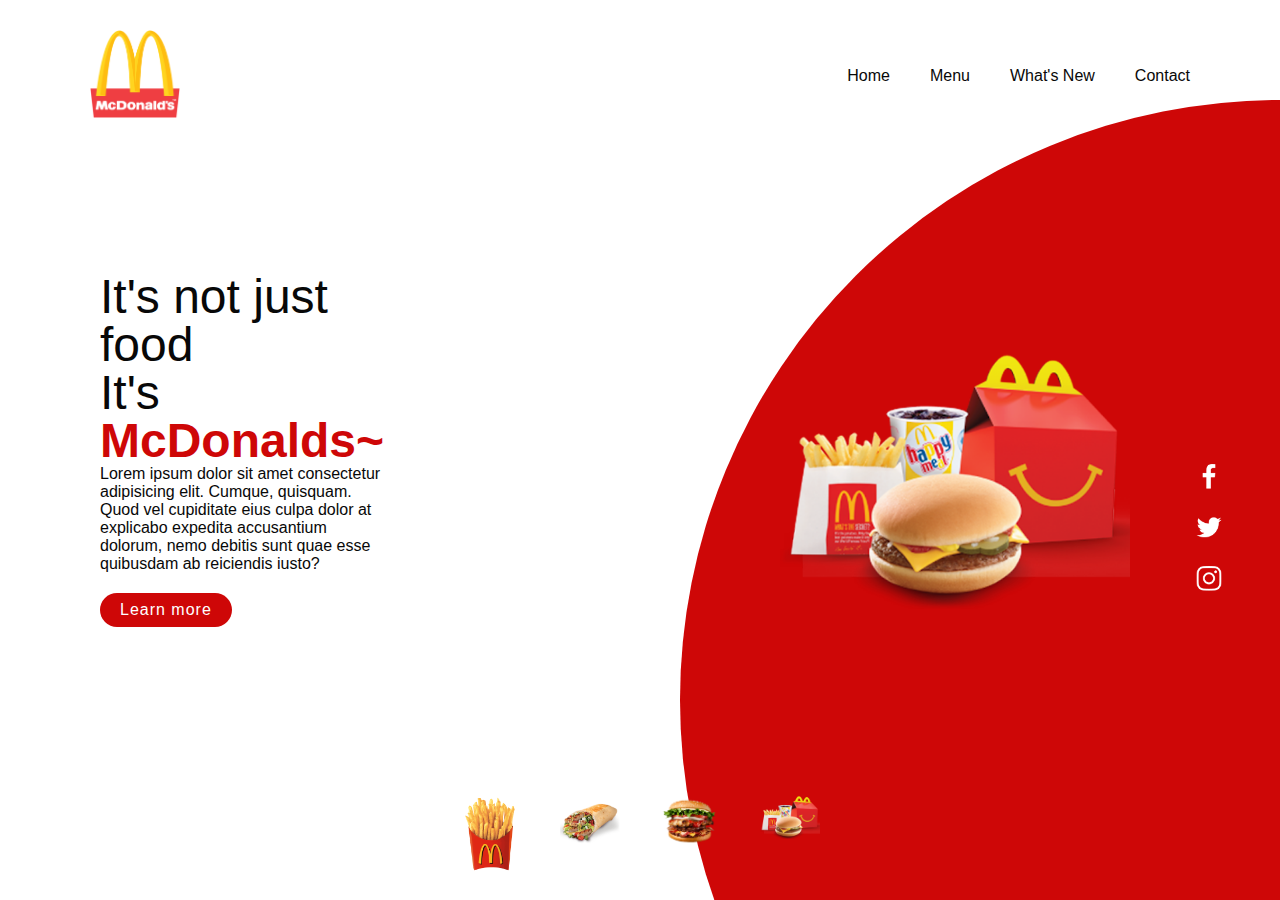
<file: Codsoft/index.html>
<!DOCTYPE html>
<html lang="en">
    <head>
        <meta charset ="UTF-8">
        <title> McDonalds website landing page</title>
        <link rel="stylesheet" href="style.css">
    </head>
    <body>
        <section>
            <div class="circle"></div>
            <header>
                <a href="#" > <img src ="images/m2.png" class="logo"></a>
                <ul> 
                    <li><a href="#">Home</a></li>
                    <li><a href="#">Menu</a></li>
                    <li><a href="#">What's New</a></li>
                    <li><a href="#">Contact</a></li>
                </ul>
            </header>
            <div class="content">
                <div class="textBox">
                    <h2> It's not just food<br>It's <span>McDonalds~</span></h2>
                    <p>Lorem ipsum dolor sit amet consectetur adipisicing elit. Cumque, quisquam. Quod vel cupiditate eius culpa dolor at explicabo expedita accusantium dolorum, nemo debitis sunt quae esse quibusdam ab reiciendis iusto?</p>
                    <a href="#">Learn more</a>
                </div>
            <div class="imgBox"> 
                <img src ="images/allc.png" class="McD">
            </div>
        </div>
        <ul class="thumb">
            
            <li><img src="images/fries.png" onclick="imgSlider('images/fries2.png');changeCircleColor('##7a1712')"></li>
            <li><img src="images/roll.png" onclick="imgSlider('images/roll2.png');changeCircleColor('#920603')"></li>
            <li><img src="images/b3.png" onclick="imgSlider('images/b2.png');changeCircleColor('#a91b0d')"></li>
            <li><img src="images/allc.png" onclick="imgSlider('images/allc.png');changeCircleColor('#a91b0d')"></li>
        </ul>  
        <ul class="sci">
            <li> <a href="#"><img src="images/facebook.png"></a></li>
            <li> <a href="#"><img src="images/twitter.png"></a></li>
            <li> <a href="#"><img src="images/instagram.png"></a></li>
        </ul>
        </section>
        <script type="text/javascript">
            function imgSlider(anything){
                document.querySelector('.McD').src = anything;
            }
            function changeCircleColor(color){
                const circle = document.querySelector('.circle');
                circle.style.background = color;
            }
        </script>
    </body>
</html>
</file>
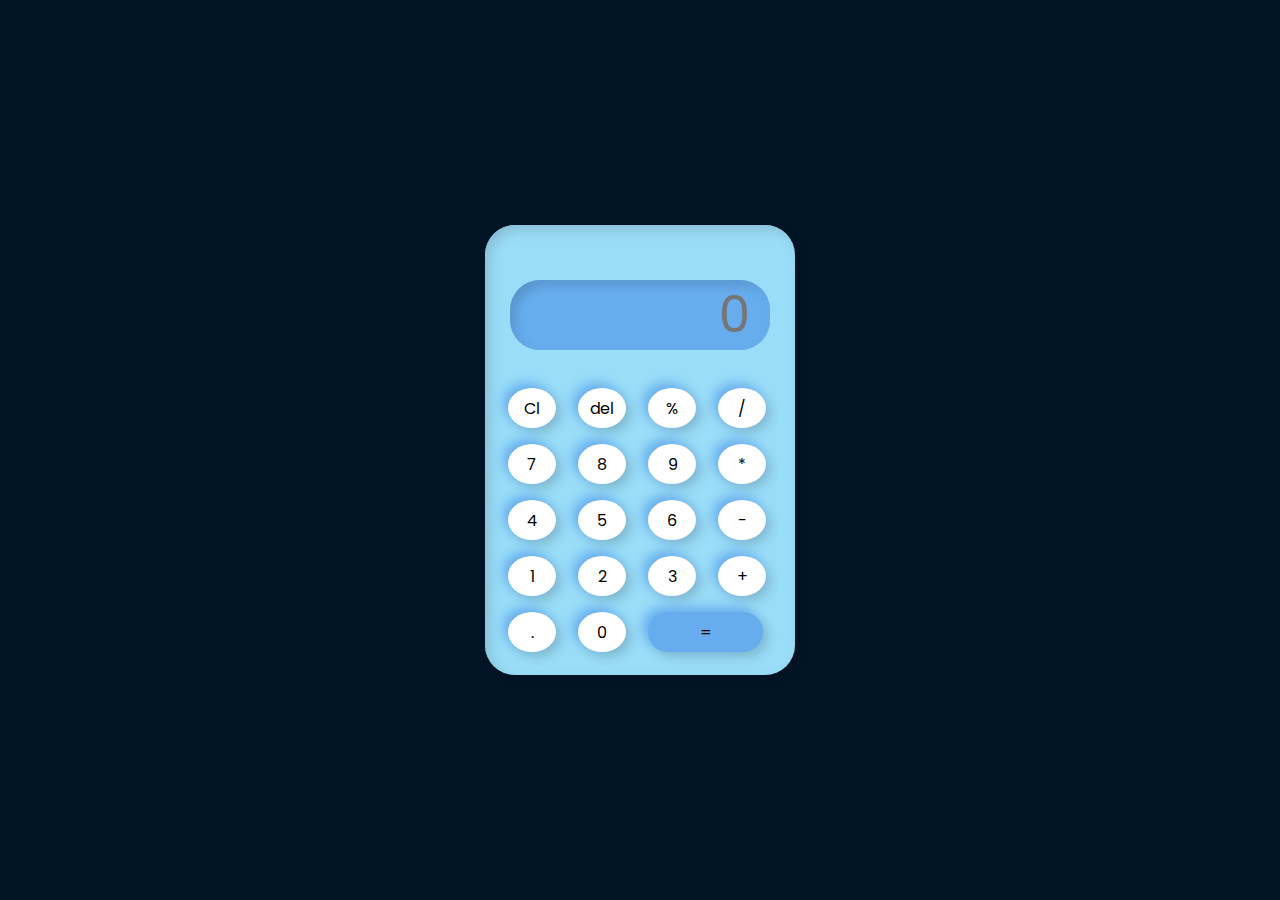
<file: Codsoft/index3.html>
<!DOCTYPE html>
<!-- Coding By CodingNepal - codingnepalweb.com -->
<html lang="en">
  <head>
    <meta charset="UTF-8" />
    <meta http-equiv="X-UA-Compatible" content="IE=edge" />
    <meta name="viewport" content="width=device-width, initial-scale=1.0" />
    <title>Calculator in HTML CSS & JavaScript</title>
    <link rel="stylesheet" href="style3.css" />
  </head>
  <body>
    <div class="container">
      <div class="calculator">
        <input type="text" placeholder="0" id="output-screen">
        <button onclick="Clear()">Cl</button>
        <button onclick="del()">del</button>
        <button onclick="display('%')">%</button>
        <button onclick="display('/')">/</button>
        <button onclick="display('7')">7</button>
        <button onclick="display('8')">8</button>
        <button onclick="display('9')">9</button>
        <button onclick="display('*')">*</button>
        <button onclick="display('4')">4</button>
        <button onclick="display('5')">5</button>
        <button onclick="display('6')">6</button>
        <button onclick="display('-')">-</button>
        <button onclick="display('1')">1</button>
        <button onclick="display('2')">2</button>
        <button onclick="display('3')">3</button>
        <button onclick="display('+')">+</button>
        <button onclick="display('.')">.</button>
        <button onclick="display('0')">0</button>
        <button onclick="Calculate()" class="equal">=</button>
      </div>
    </div>
    <script>
      let outputScreen = document.getElementById("output-screen");

      function display(num){
        outputScreen.value +=num;
      }
      function Calculate(){
        try{
          outputScreen.value=eval(outputScreen.value);
        }
        catch(err){
          alert("Invalid")
        }
      }
      function Clear(){
        outputScreen.value = "";
      }
      function del(){
        outputScreen.value = outputScreen.value.slice(0,-1);
      }
    </script>
  </body>
</html>
</file>
<file: Codsoft/style.css>
*{
    margin: 0;
    padding: 0;
    box-sizing: border-box;
    font-family: 'Poppins',sans-serif ;
}
section
{
    position : relative;
    width: 100%;
    min-height: 100vh ;
    padding: 100px;
    display: flex;
    justify-content: space-between;
    align-items: center;
    background: #fff;
}
header
{
    position: absolute;
    top: 0;
    left: 0;
    width: 100%;
    padding: 30px 90px;
    display: flex;
    justify-content: space-between;
    align-items: center;
}
header .logo
{
    position: relative;
    max-width: 90px;
}
header ul
{
    position: relative;
    display: flex;
}
header ul li
{
    list-style: none;
}
header ul li a 
{
    display: inline-block;
    color: #080808;
    font-weight: 400;
    margin-left: 40px;
    text-decoration: none;
}
.content
{
    position: relative;
    width: 100%;
    display: flex;
    justify-content: space-between;
    align-items: center;
}
.content .textBox
{
    position: relative;
    max-width: 90%;
}
.content .textBox h2
{
    color: #080808;
    font-size: 3em;
    line-height: 1em;
    font-weight: 500;
}
.content .textBox h2 span
{
    color: rgb(206, 7, 7);
    font-weight: 900;
}
.content .textBox p
{
    color: #080808;
}
.content .textBox a
{
    display: inline-block;
    margin-top: 20px;
    padding: 8px 20px;
    background-color:rgb(206, 7, 7) ;
    color: #fff;
    border-radius: 40px;
    font-weight: 500;
    letter-spacing: 1px;
    text-decoration: none;
}
.content .imgBox
{
    width: 5000px;
    display: flex;
    justify-content: flex-end;
    padding-right: 50px;
    margin-top: 50px;
}
.content .imgBox img
{
    max-width: 350px;
}
.thumb
{
    position: absolute;
    left: 50%;
    bottom: 20px;
    transform: translate(-50%);
    display: flex;
}
.thumb li 
{
    list-style: none;
    display: inline-block;
    margin: 0 20px;
    cursor: pointer;
    transition: 0.5%;
}
.thumb li:hover
{
    transform: translate(-15px);
}
.thumb li img
{
    max-width: 60px;
}
.sci
{
    position: absolute;
    top: 50%;
    right: 30px;
    transform: translate(-50%);
    display: flex;
    justify-content: center;
    align-items: center;
    flex-direction: column;
}
.sci li
{
    list-style: none;
}
.sci li a 
{
    display: inline-block;
    margin: 5px 0;
    transform: scale(0.6);
    filter: invert(1);
}
.circle
{
    position: absolute;
    top: 0;
    left: 0;
    width: 100%;
    height: 100%;
    background-color: rgb(206, 7, 7);
    clip-path: circle(600px at right 700px);
}
</file>
<file: Codsoft/style3.css>
@import url("https://fonts.googleapis.com/css2?family=Poppins:wght@300;400;500;600;700&display=swap");
* {
  margin: 0;
  padding: 0;
  box-sizing: border-box;
  background-color: #021527;
  font-family: "Poppins", sans-serif;
  outline: none;
}
.container{
  height: 100vh;
  display: flex;
  justify-content: center;
  align-items: center;
}
.calculator{
  background-color: #9addf8;
  padding: 15px;
  border-radius: 30px;
  box-shadow: inset 5px 5px 12px #88bfd4,
                    5px 5px 12px rgba(0,0,0,.16);
  display: grid;
  grid-template-columns: repeat(4,70px);
}
input{
  grid-column: span 4;
  height: 70px;
  width: 260px;
  background-color: #67adee;
  box-shadow: inset -5px -5px 12px #67adee,
              inset 5px 5px 12px rgba(0,0,0,.16);
  border-radius: 30px;
  border: none;
  color: rgb(70, 70,70);
  font-size: 50px;
  text-align: end;
  margin: auto;
  margin-top: 40px;
  margin-bottom: 30px;
  padding: 20px;
}
button{
  height: 40px;
  width: 48px;
  background: #ffffff;
  box-shadow: -5px -5px 12px #67adee,
                5px 5px 12px rgba(0,0,0,.16) ; 
  border: none;
  border-radius: 50%;
  margin: 8px;
  font-size: 16px;
}
.equal{
  width: 115px;
  border-radius: 40px;
  background: #67adee;
  box-shadow: -5px -5px 12px #67adee,
                5px 5px 12px rgba(0,0,0,.16) ;
}
</file>
